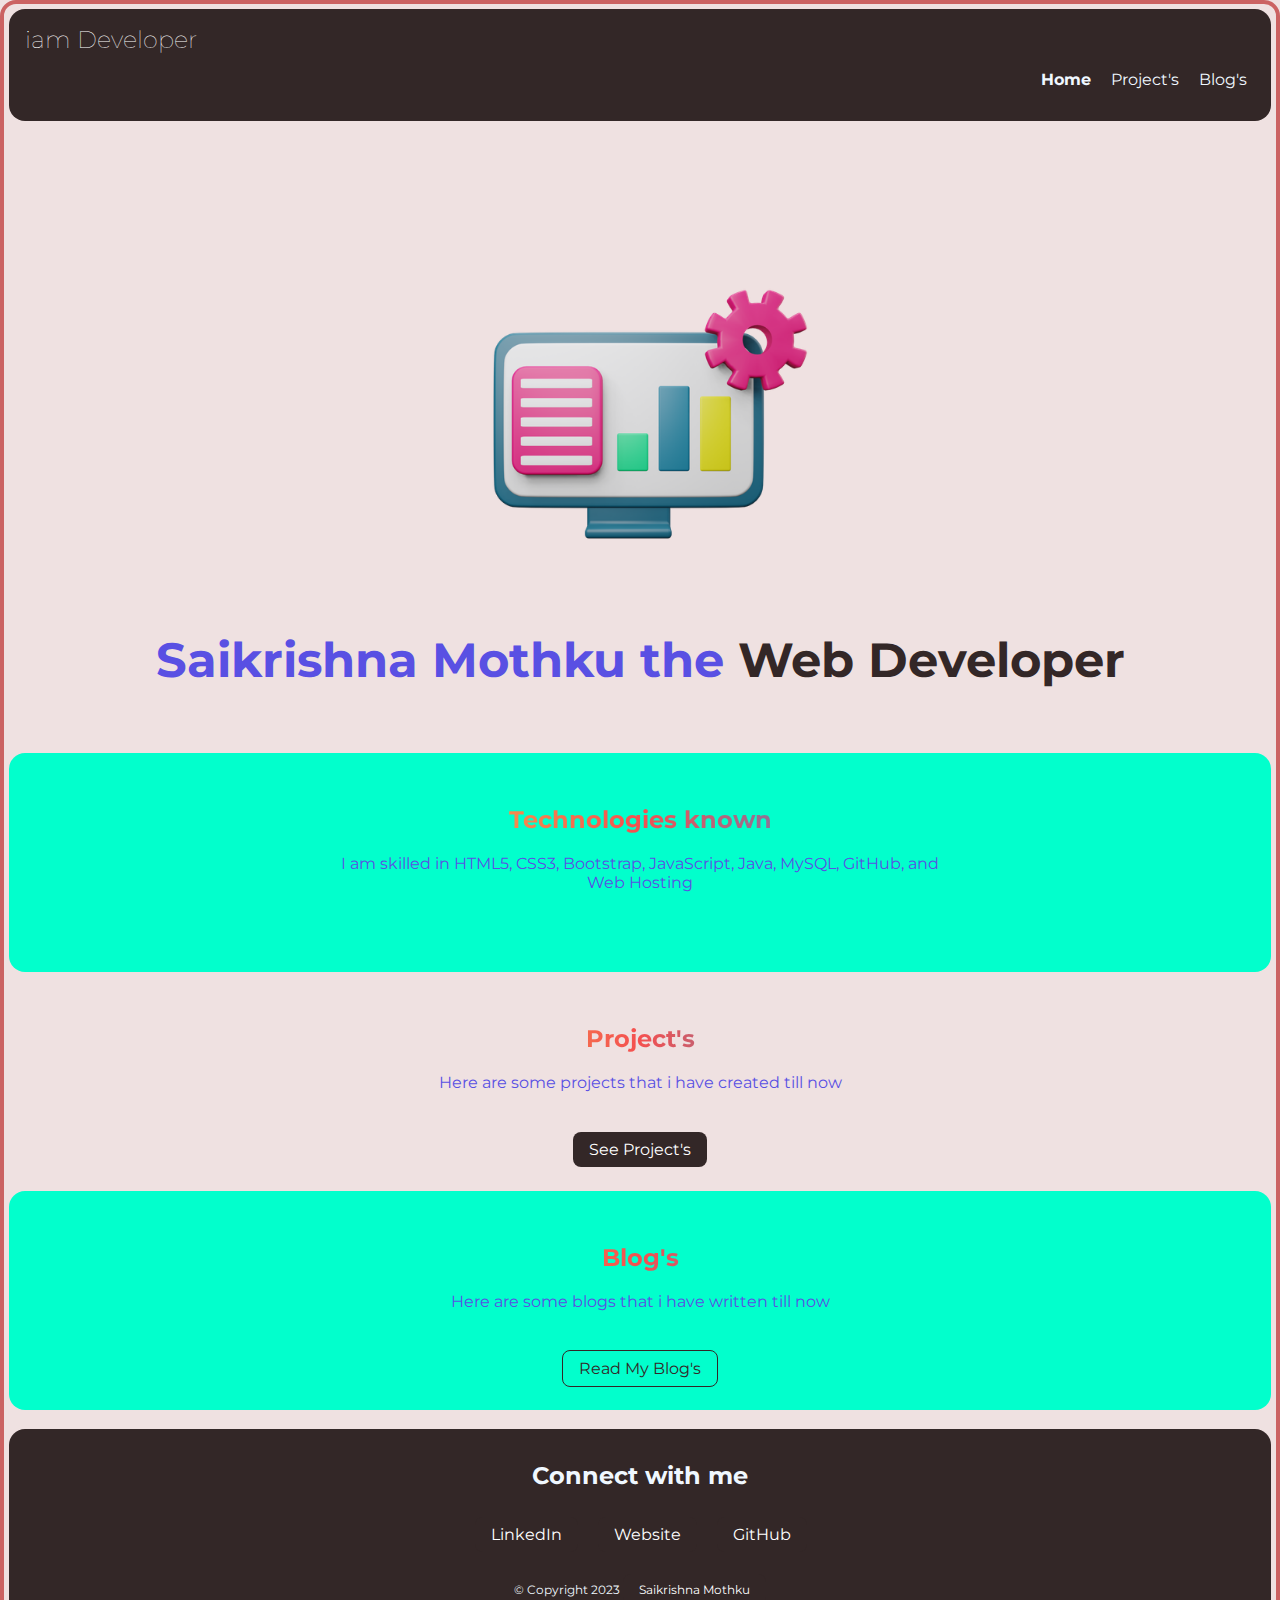
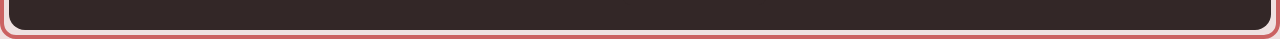
<file: index.html>
<!DOCTYPE html>
<html lang="en">


<meta http-equiv="content-type" content="text/html;charset=UTF-8" />


<head>
    <meta charset="UTF-8">
    <meta http-equiv="X-UA-Compatible" content="IE=edge">
    <meta name="viewport" content="width=device-width, initial-scale=1.0">
    <title>Home | Saikrishna Mothku</title>

    <meta property="og:title" content=Saikrishna Web Developer>
    <meta property="og:site_name" content=Saikrishna-Portfolio>
    <meta property="og:url" content=https://saikrishnamothku.netlify.app>
    <meta property="og:description" content="Highly creative and multitalented Web Developer with extensive experience in Front End Development, and Back End Development.">
    <meta property="og:type" content=profile>
    <meta property="og:image" content="">

    <link rel="stylesheet" href="styles.css">


    <link rel="icon" href="favicon.ico">
    <link rel="apple-touch-icon" sizes="180x180" href="apple-touch-icon.html">
    <link rel="icon" type="image/png" sizes="32x32" href="favicon-32x32.png">
    <link rel="icon" type="image/png" sizes="16x16" href="favicon-16x16.png">
    <link rel="manifest" href="site.webmanifest">
    <script src="https://apps.elfsight.com/p/platform.js" defer></script>
</head>

<body oncontextmenu="return false" onmousedown="return false" onselectstart="return false">

    <div class="bg-img">
        <div class="a">
            <nav class="fixed navigation container">
                <div class="iam">iam Developer</div>
                <ul class="list-no-bullet nav-pills">
                    <li class="list-no-bullet-inline">
                        <a class="link-nav" href="index.html"> <strong>Home</strong></a>
                    </li>

                    <li class="list-no-bullet-inline">
                        <a class="link-nav" href="project.html">Project's</a>
                    </li>

                    <li class="list-no-bullet-inline">
                        <a class="link-nav" href="blog.html">Blog's</a>
                    </li>
                </ul>
            </nav>

            <header class="hero">
                <img class="hero-img" src="images/web.webp" alt="">
                <h1 class="hero-heading">Saikrishna Mothku the
                    <span class="span">Web Developer</span> </h1>
            </header>
            
            <section class="section ow">
                <div class="container-centre">
                    <h2>Technologies known</h2>
                    <p>I am skilled in HTML5, CSS3, Bootstrap, JavaScript, Java, MySQL, GitHub, and Web Hosting</p>
                </div>
            </section>

            <section class="section white">
                <div class="container-centre">
                    <h2>Project's</h2>
                    <p>Here are some projects that i have created till now</p>
                </div>

                <div><a class="link link-primary" href="project.html">See Project's</a></div>
            </section>

            <section class="section ow">
                <div class="container-centre">
                    <h2>Blog's</h2>
                    <p>Here are some blogs that i have written till now </p>
                </div>

                <div><a class="link link-secondary" href="blog.html">Read My Blog's</a></div>
            </section>
            <br>

            <footer class="footer">
                <div class="footer-heading">
                    Connect with me
                </div>
                <br>
                <ul class="list-no-bullet">
                    <li class="list-no-bullet-inline">
                        <a target="_blank" class="link link-primary" href="https://www.linkedin.com/in/saikrishnamothku">LinkedIn</a>
                    </li>
                    <li class="list-no-bullet-inline">
                        <a target="_blank" class="link link-primary" href="https://saikrishnamothku.netlify.app">Website</a>
                    </li>
                    <li class="list-no-bullet-inline">
                        <a target="_blank" class="link link-primary" href="https://github.com/Mothku">GitHub</a>
                    </li>
                </ul>
                <br>
                <small class="copyright">© Copyright 2023 <a class="link link-primary" href="https://zaap.bio/saikrishna" target="_blank">Saikrishna Mothku</a></small>
                <div class="elfsight-app-05ca8f0e-2bce-414b-9f17-8114203f6bdf"></div>
            </footer>
        </div>
    </div>
</body>

</html>
</file>
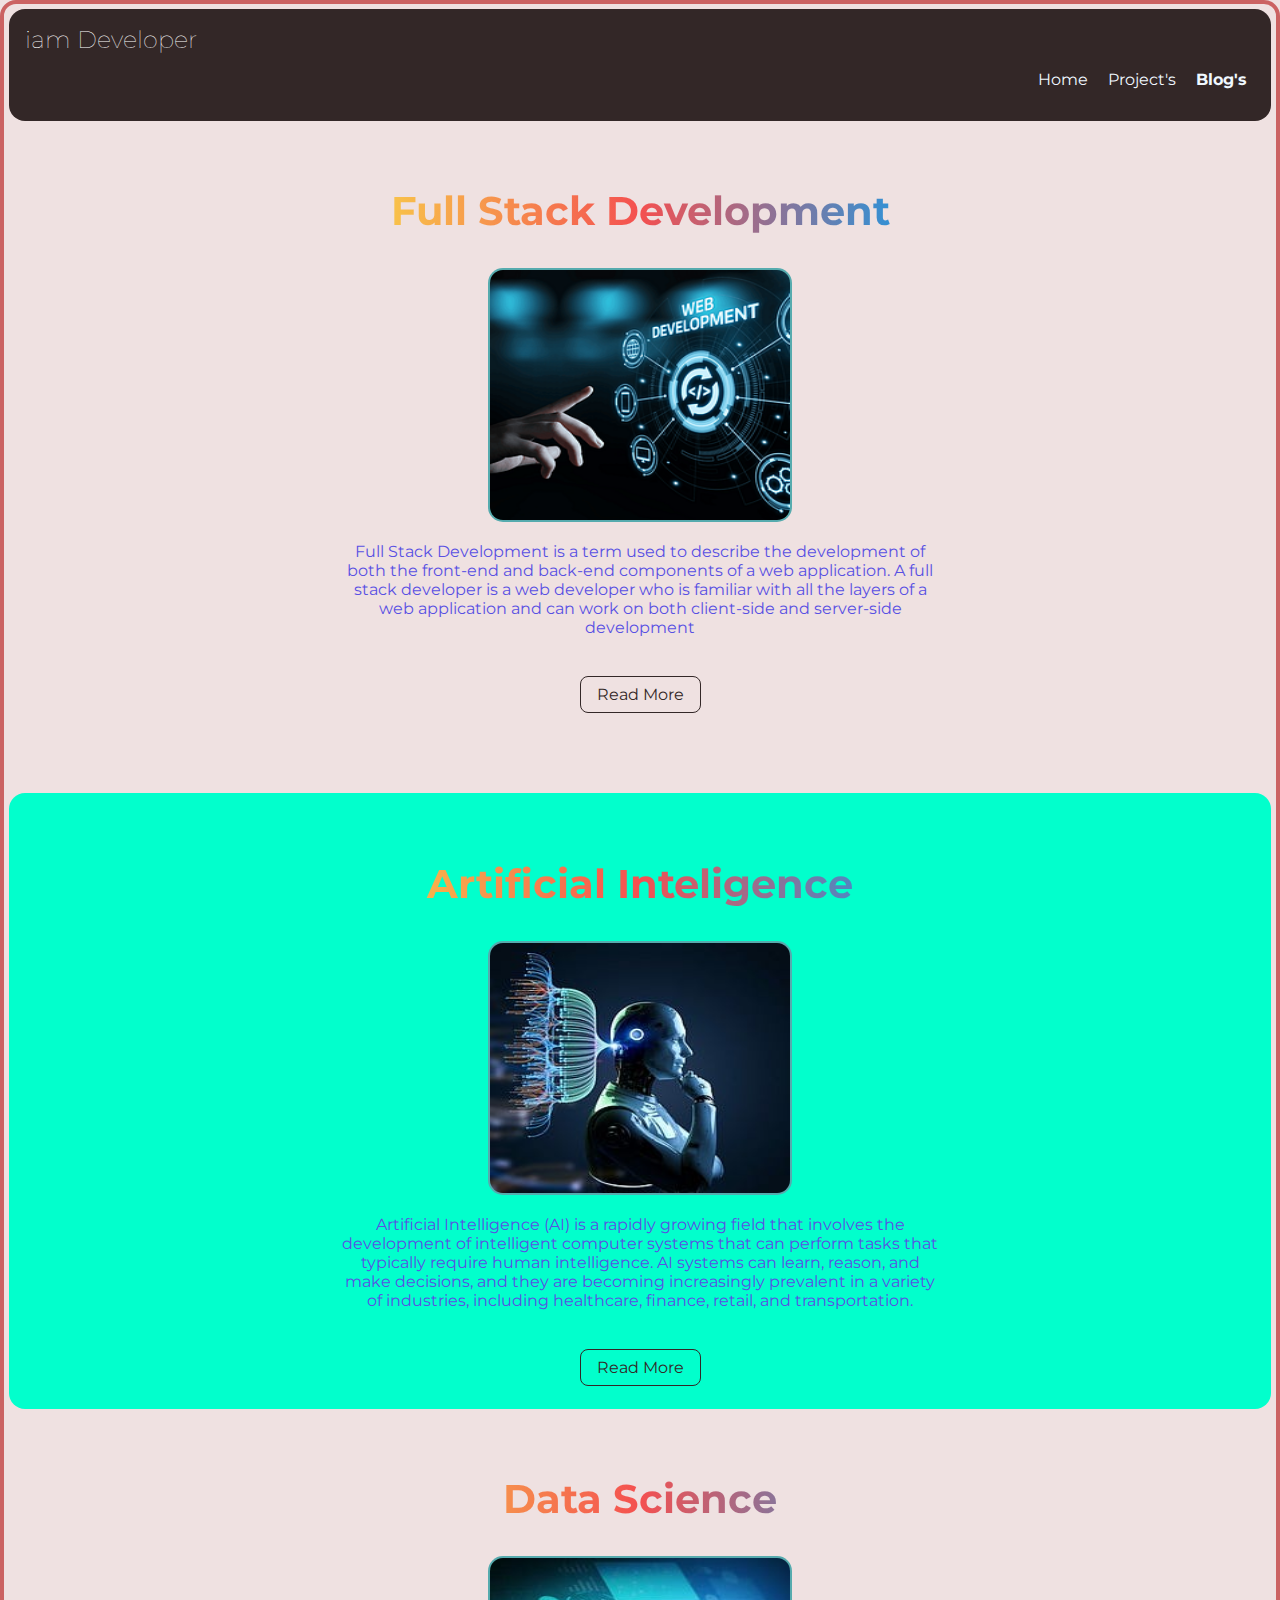
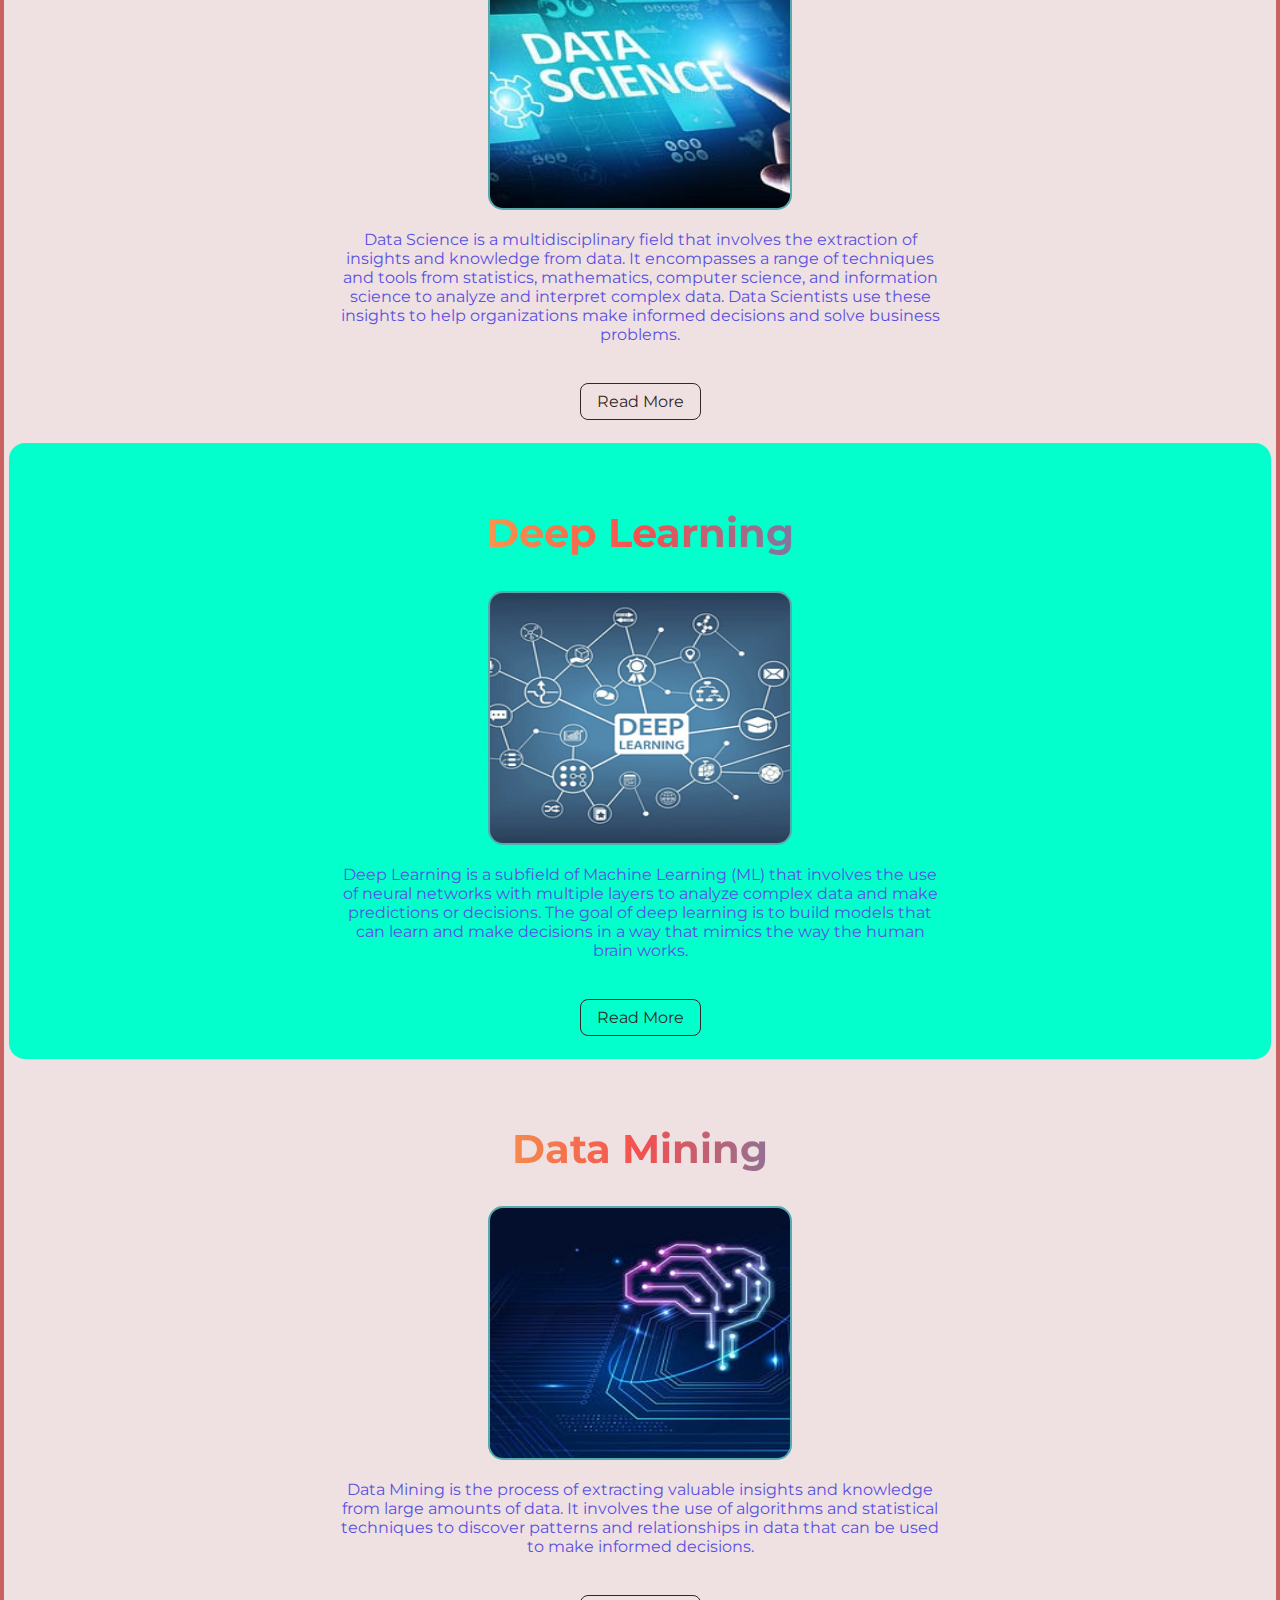
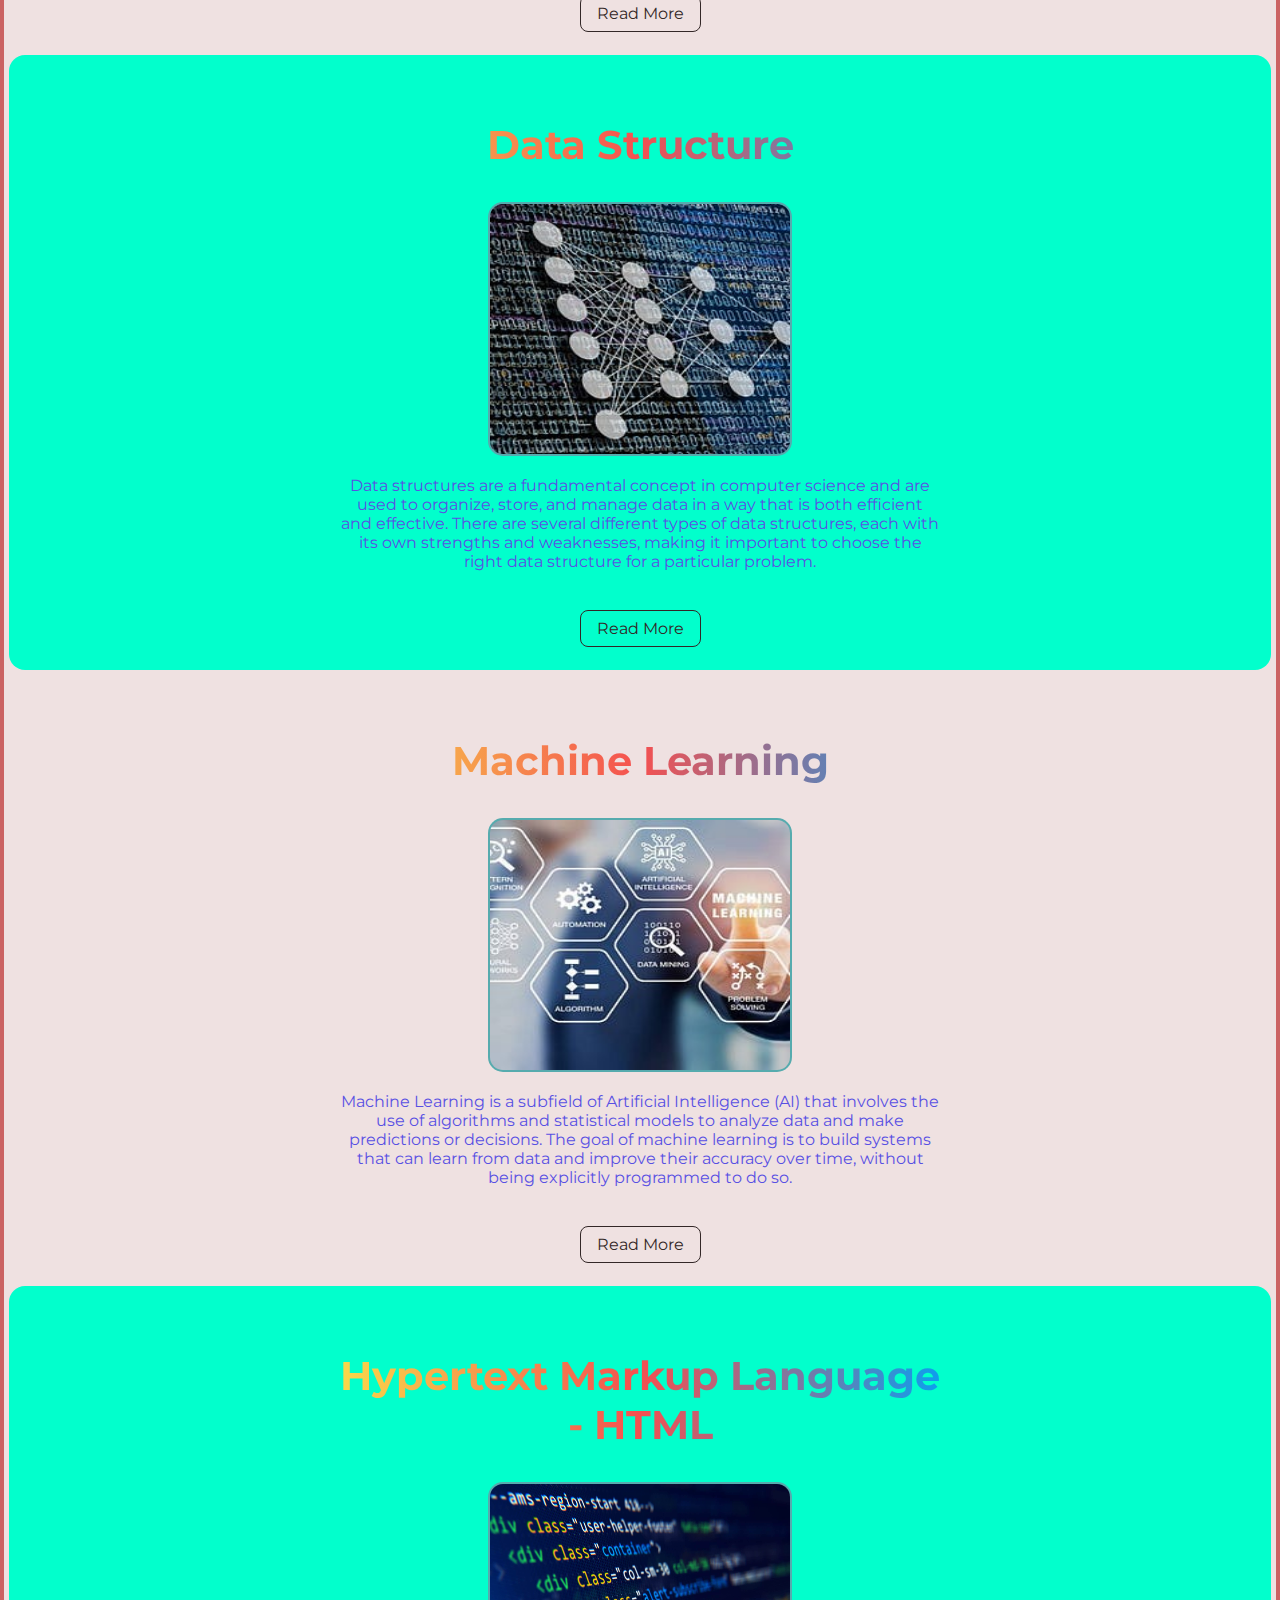
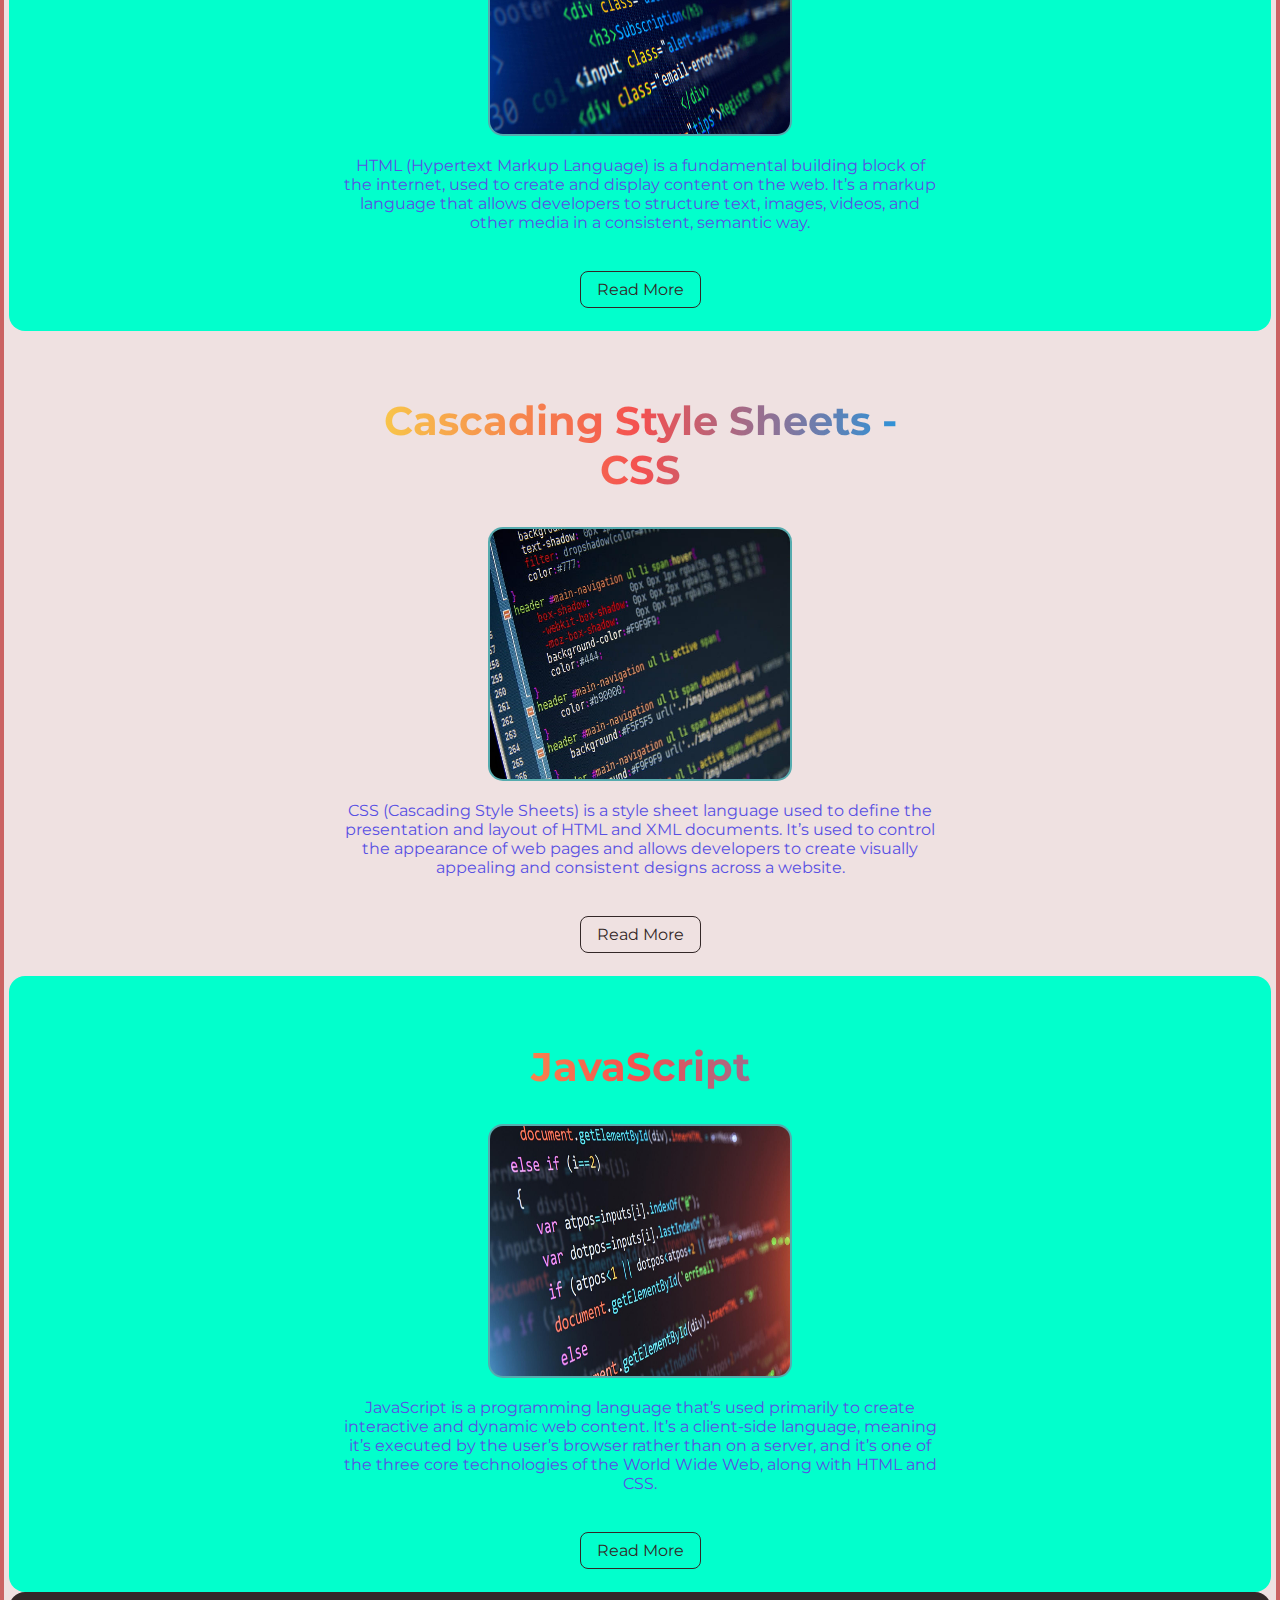
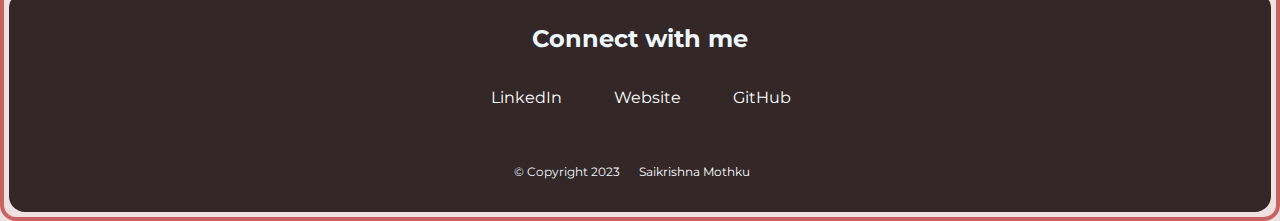
<file: blog.html>
<!DOCTYPE html>
<html lang="en">
<meta http-equiv="content-type" content="text/html;charset=UTF-8" />

<head>
    <meta charset="UTF-8">
    <meta http-equiv="X-UA-Compatible" content="IE=edge">
    <meta name="viewport" content="width=device-width, initial-scale=1.0">
    <title>Blog's | Saikrishna Mothku
    </title>

    <link rel="stylesheet" href="styles.css">

    <link rel="icon" href="favicon.ico">
    <link rel="apple-touch-icon" sizes="180x180" href="apple-touch-icon.html">
    <link rel="icon" type="image/png" sizes="32x32" href="favicon-32x32.png">
    <link rel="icon" type="image/png" sizes="16x16" href="favicon-16x16.png">
    <link rel="manifest" href="site.webmanifest">
    <script src="https://apps.elfsight.com/p/platform.js" defer></script>
</head>

<body oncontextmenu="return false" onmousedown="return false" onselectstart="return false">
    <div class="bg-img">
        <div class="a">
            <nav class="navigation container">
                <div class="iam">iam Developer</div>
                <ul class="list-no-bullet nav-pills">
                    <li class="list-no-bullet-inline">
                        <a class="link-nav" href="index.html">Home</a>
                    </li>

                    <li class="list-no-bullet-inline">
                        <a class="link-nav" href="project.html">Project's</a>
                    </li>

                    <li class="list-no-bullet-inline">
                        <a class="link-nav" href="blog.html"> <strong>Blog's</strong></a>
                    </li>
                </ul>
            </nav>

            <!--  blog 1 -->
            <section class="section white">
                <div class="container-centre">
                    <h2 style="text-decoration: underline; font-size: 2.5rem;">Full Stack Development</h2>
                    <img id="a" src="images/full stack.png" alt="" height="300px">
                    <p>Full Stack Development is a term used to describe the development of both the front-end and back-end components of a web application. A full stack developer is a web developer who is familiar with all the layers of a web application
                        and can work on both client-side and server-side development</p>
                </div>
                <div><a class="link link-secondary" href="https://mothku.medium.com/full-stack-development-an-overview-1de230bb2ab2" target="_blank">Read More</a></div>
            </section>
            <br><br><br>

            <!-- blog 2 -->
            <section class="section ow">
                <div class="container-centre">
                    <h2 style="text-decoration: underline; font-size: 2.5rem;">Artificial Inteligence</h2>
                    <img id="a" src="images/ai.jpg" alt="" height="300px">
                    <p>Artificial Intelligence (AI) is a rapidly growing field that involves the development of intelligent computer systems that can perform tasks that typically require human intelligence. AI systems can learn, reason, and make decisions,
                        and they are becoming increasingly prevalent in a variety of industries, including healthcare, finance, retail, and transportation.</p>
                </div>
                <div><a class="link link-secondary" href="https://mothku.medium.com/artificial-intelligence-an-overview-df28436bbedf" target="_blank">Read More</a></div>
            </section>

            <!-- blog 3 -->
            <section class="section white">
                <div class="container-centre">
                    <h2 style="text-decoration: underline; font-size: 2.5rem;">Data Science</h2>
                    <img id="a" src="images/data science.jpg" alt="" height="300px">
                    <p>Data Science is a multidisciplinary field that involves the extraction of insights and knowledge from data. It encompasses a range of techniques and tools from statistics, mathematics, computer science, and information science to analyze
                        and interpret complex data. Data Scientists use these insights to help organizations make informed decisions and solve business problems.</p>
                </div>
                <div><a class="link link-secondary" href="https://mothku.medium.com/data-science-an-overview-1d078dfe8e8a" target="_blank">Read More</a></div>
            </section>

            <!-- blog 4 -->
            <section class="section ow">
                <div class="container-centre">
                    <h2 style="text-decoration: underline; font-size: 2.5rem;">Deep Learning</h2>
                    <img id="a" src="images/dl.png" alt="" height="300px">
                    <p>Deep Learning is a subfield of Machine Learning (ML) that involves the use of neural networks with multiple layers to analyze complex data and make predictions or decisions. The goal of deep learning is to build models that can learn
                        and make decisions in a way that mimics the way the human brain works.</p>
                </div>
                <div><a class="link link-secondary" href="https://mothku.medium.com/deep-learning-an-overview-a7302dc26c4b" target="_blank">Read More</a></div>
            </section>

            <!-- blog 5 -->
            <section class="section white">
                <div class="container-centre">
                    <h2 style="text-decoration: underline; font-size: 2.5rem;">Data Mining</h2>
                    <img id="a" src="images/dm.jpg" alt="" height="300px">
                    <p>Data Mining is the process of extracting valuable insights and knowledge from large amounts of data. It involves the use of algorithms and statistical techniques to discover patterns and relationships in data that can be used to make
                        informed decisions.
                    </p>
                </div>
                <div><a class="link link-secondary" href="https://mothku.medium.com/data-mining-an-overview-f122fb1e58c8" target="_blank">Read More</a></div>
            </section>

            <!-- blog 6 -->
            <section class="section ow">
                <div class="container-centre">
                    <h2 style="text-decoration: underline; font-size: 2.5rem;">Data Structure</h2>
                    <img id="a" src="images/ds.jpg" alt="" height="300px">
                    <p>Data structures are a fundamental concept in computer science and are used to organize, store, and manage data in a way that is both efficient and effective. There are several different types of data structures, each with its own strengths
                        and weaknesses, making it important to choose the right data structure for a particular problem.</p>
                </div>
                <div><a class="link link-secondary" href="https://mothku.medium.com/data-structures-an-overview-4e36303223d2" target="_blank">Read More</a></div>
            </section>

            <!-- blog 7 -->
            <section class="section white">
                <div class="container-centre">
                    <h2 style="text-decoration: underline; font-size: 2.5rem;">Machine Learning</h2>
                    <img id="a" src="images/ml.jpg" alt="" height="300px">
                    <p>Machine Learning is a subfield of Artificial Intelligence (AI) that involves the use of algorithms and statistical models to analyze data and make predictions or decisions. The goal of machine learning is to build systems that can
                        learn from data and improve their accuracy over time, without being explicitly programmed to do so.</p>
                </div>
                <div><a class="link link-secondary" href="https://mothku.medium.com/machine-learning-an-overview-247cc5abd52f" target="_blank">Read More</a></div>
            </section>

            <!-- blog 8 -->
            <section class="section ow">
                <div class="container-centre">
                    <h2 style="text-decoration: underline; font-size: 2.5rem;">Hypertext Markup Language - HTML</h2>
                    <img id="a" src="images/html.jpeg" alt="" height="300px">
                    <p>HTML (Hypertext Markup Language) is a fundamental building block of the internet, used to create and display content on the web. It’s a markup language that allows developers to structure text, images, videos, and other media in a
                        consistent, semantic way.</p>
                </div>
                <div><a class="link link-secondary" href="https://mothku.medium.com/html-2963f8c693f9" target="_blank">Read More</a></div>
            </section>

            <!-- blog 9 -->
            <section class="section white">
                <div class="container-centre">
                    <h2 style="text-decoration: underline; font-size: 2.5rem;">Cascading Style Sheets - CSS</h2>
                    <img id="a" src="images/css.jpg" alt="" height="300px">
                    <p>CSS (Cascading Style Sheets) is a style sheet language used to define the presentation and layout of HTML and XML documents. It’s used to control the appearance of web pages and allows developers to create visually appealing and consistent
                        designs across a website.</p>
                </div>
                <div><a class="link link-secondary" href="https://mothku.medium.com/css-8497e8391d8a" target="_blank">Read More</a></div>
            </section>

            <!-- blog 10 -->
            <section class="section ow">
                <div class="container-centre">
                    <h2 style="text-decoration: underline; font-size: 2.5rem;">JavaScript</h2>
                    <img id="a" src="images/JavaScript-code.jpg" alt="" height="300px">
                    <p>JavaScript is a programming language that’s used primarily to create interactive and dynamic web content. It’s a client-side language, meaning it’s executed by the user’s browser rather than on a server, and it’s one of the three core
                        technologies of the World Wide Web, along with HTML and CSS.</p>
                </div>
                <div><a class="link link-secondary" href="https://mothku.medium.com/javascript-50c30d6a1998" target="_blank">Read More</a></div>
            </section>

            <footer class="footer">
                <div class="footer-heading">
                    Connect with me
                </div>
                <br>
                <ul class="list-no-bullet">
                    <li class="list-no-bullet-inline">
                        <a target="_blank" class="link link-primary" href="https://www.linkedin.com/in/saikrishnamothku">LinkedIn</a>
                    </li>
                    <li class="list-no-bullet-inline">
                        <a target="_blank" class="link link-primary" href="https://saikrishnamothku.netlify.app">Website</a>
                    </li>
                    <li class="list-no-bullet-inline">
                        <a target="_blank" class="link link-primary" href="https://github.com/Mothku">GitHub</a>
                    </li>
                </ul>
                <br>
                <br>
                <small class="copyright">© Copyright 2023 <a class="link link-primary" href="https://zaap.bio/saikrishna" target="_blank">Saikrishna Mothku</a></small>
                <div class="elfsight-app-05ca8f0e-2bce-414b-9f17-8114203f6bdf"></div>
            </footer>
        </div>
    </div>
</body>

</html>
</file>
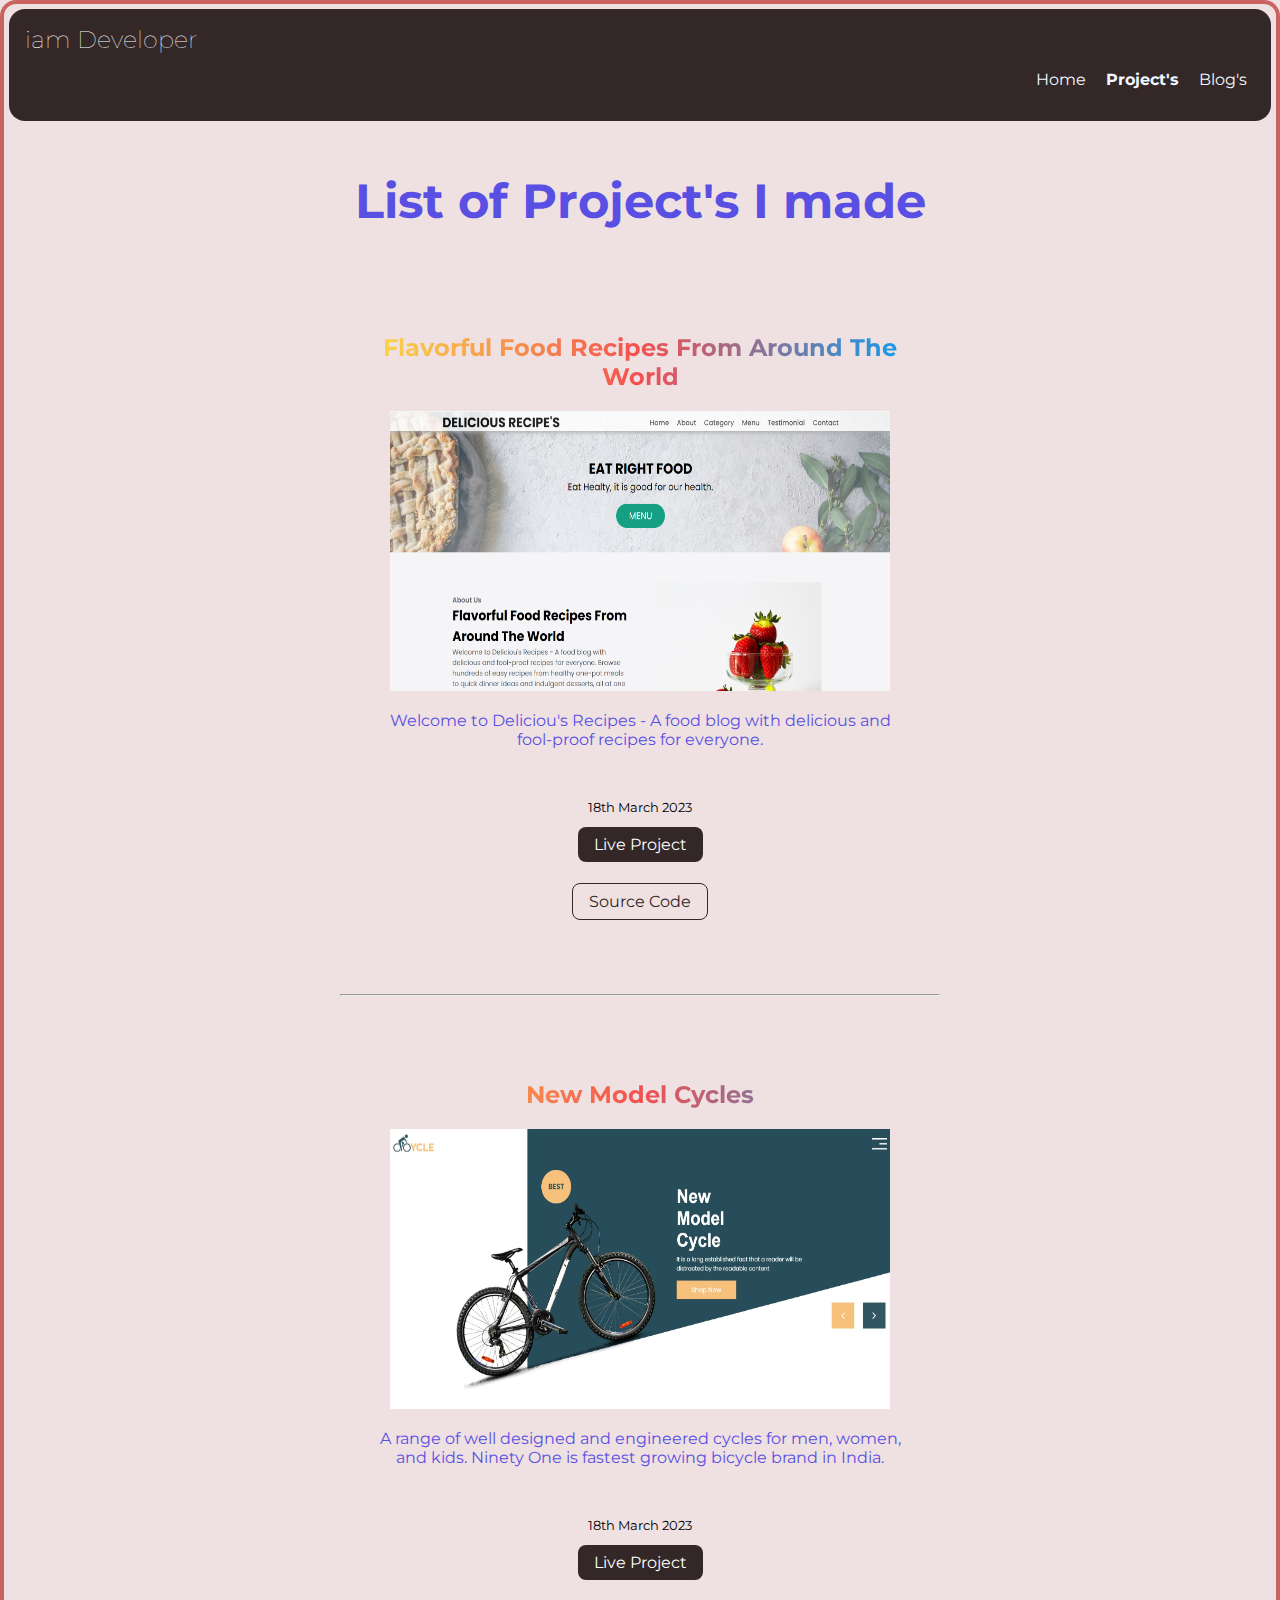
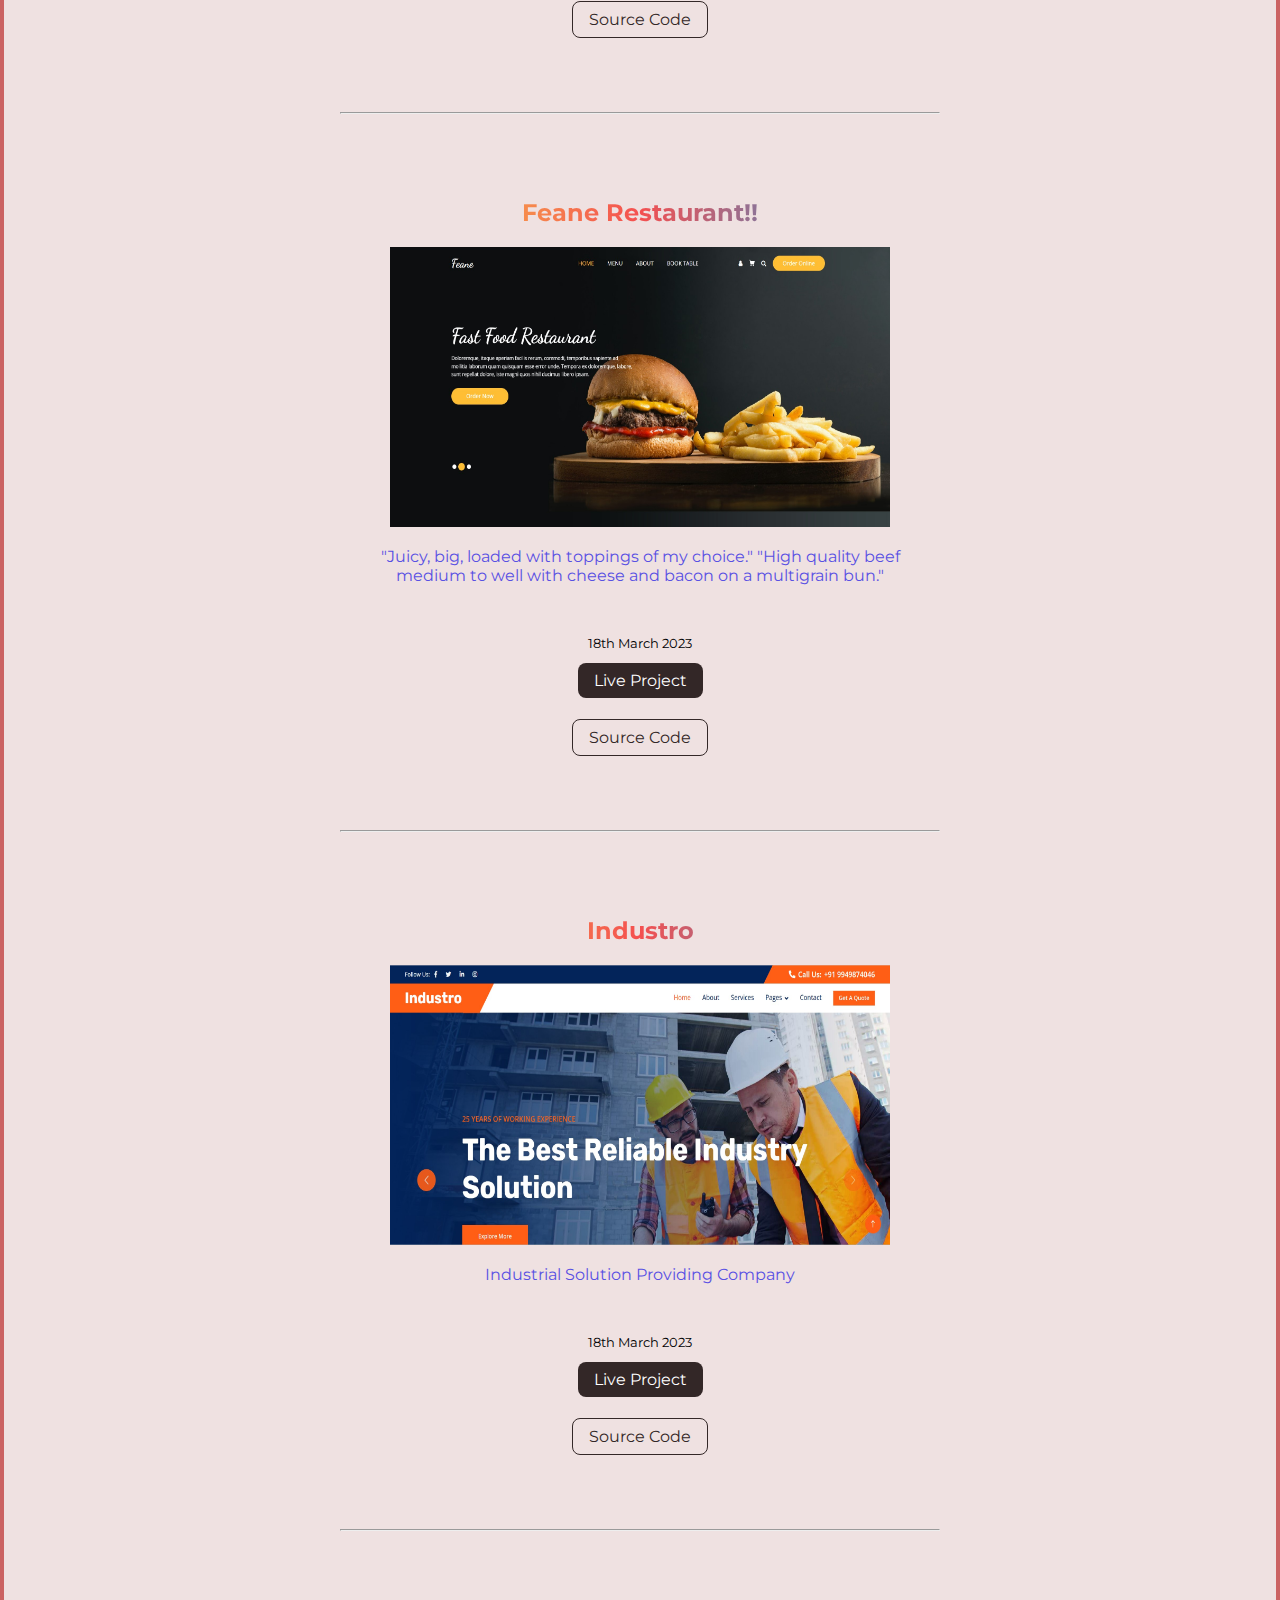
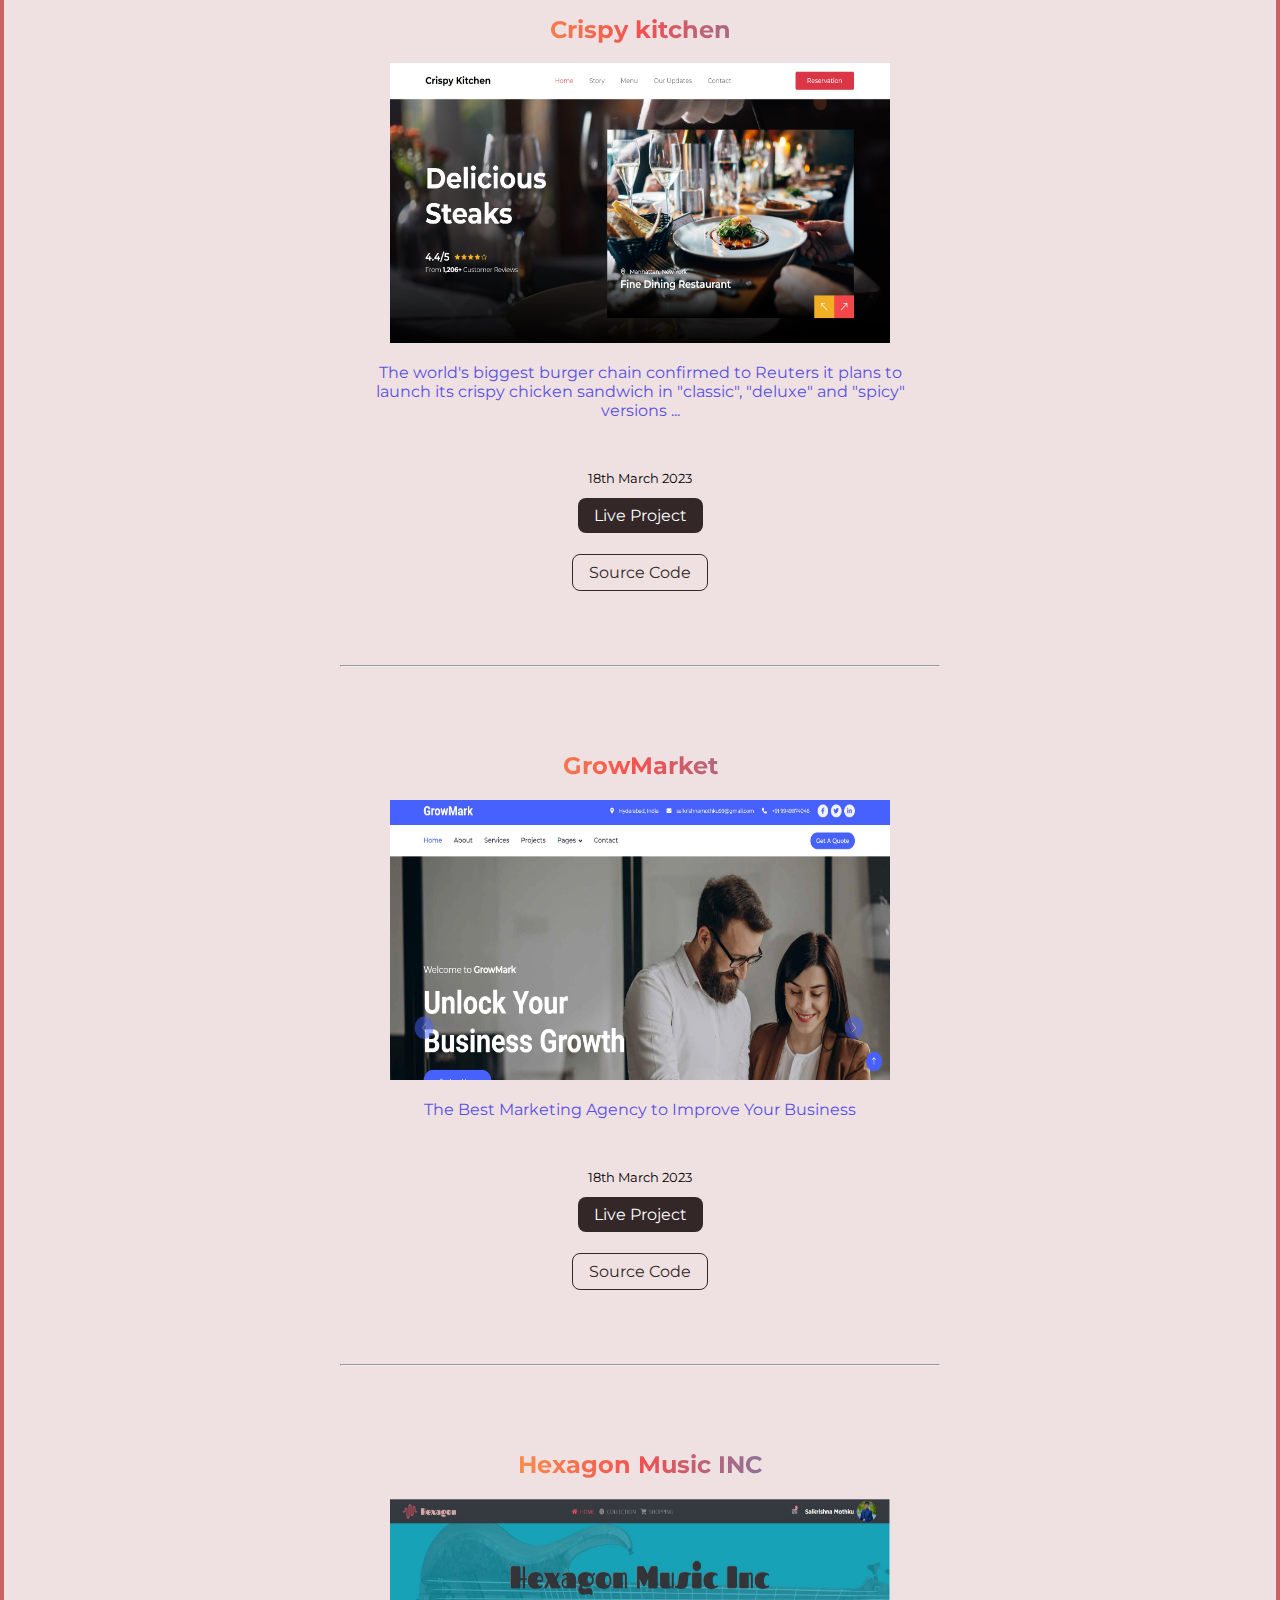
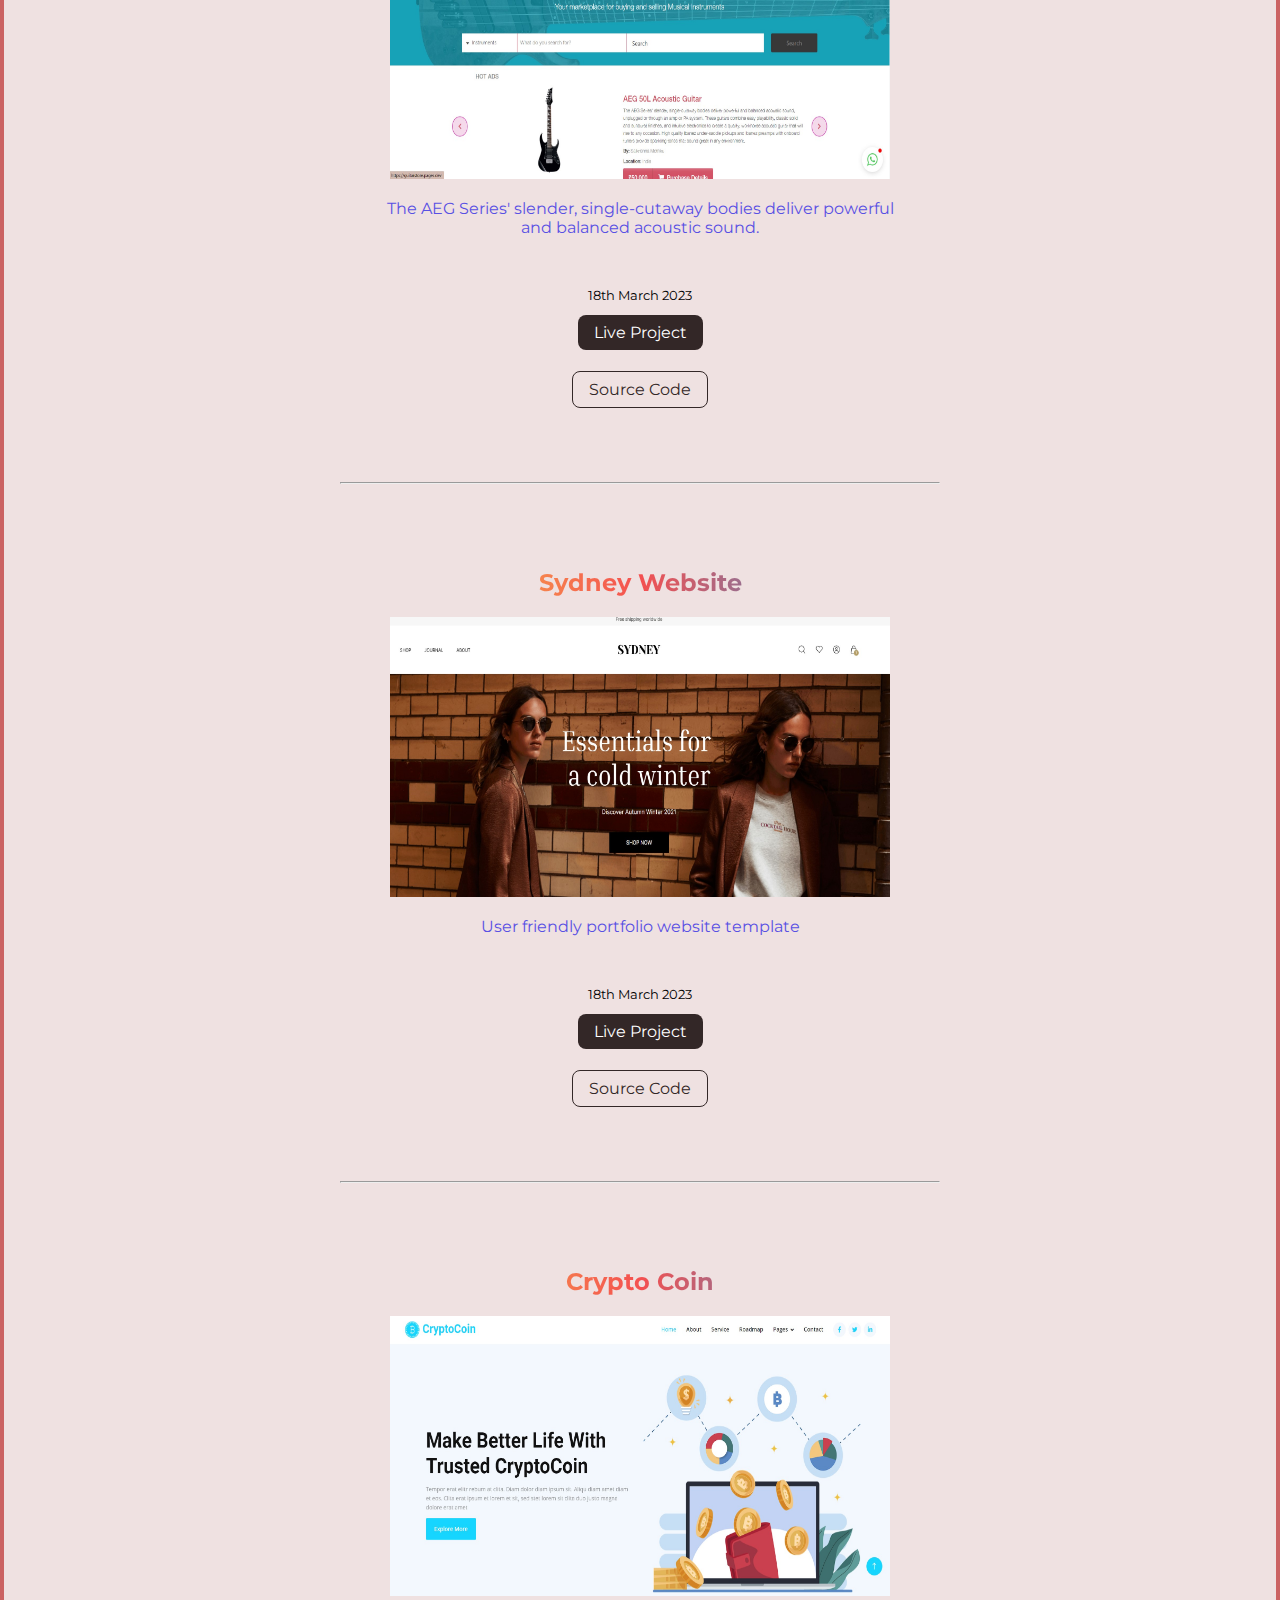
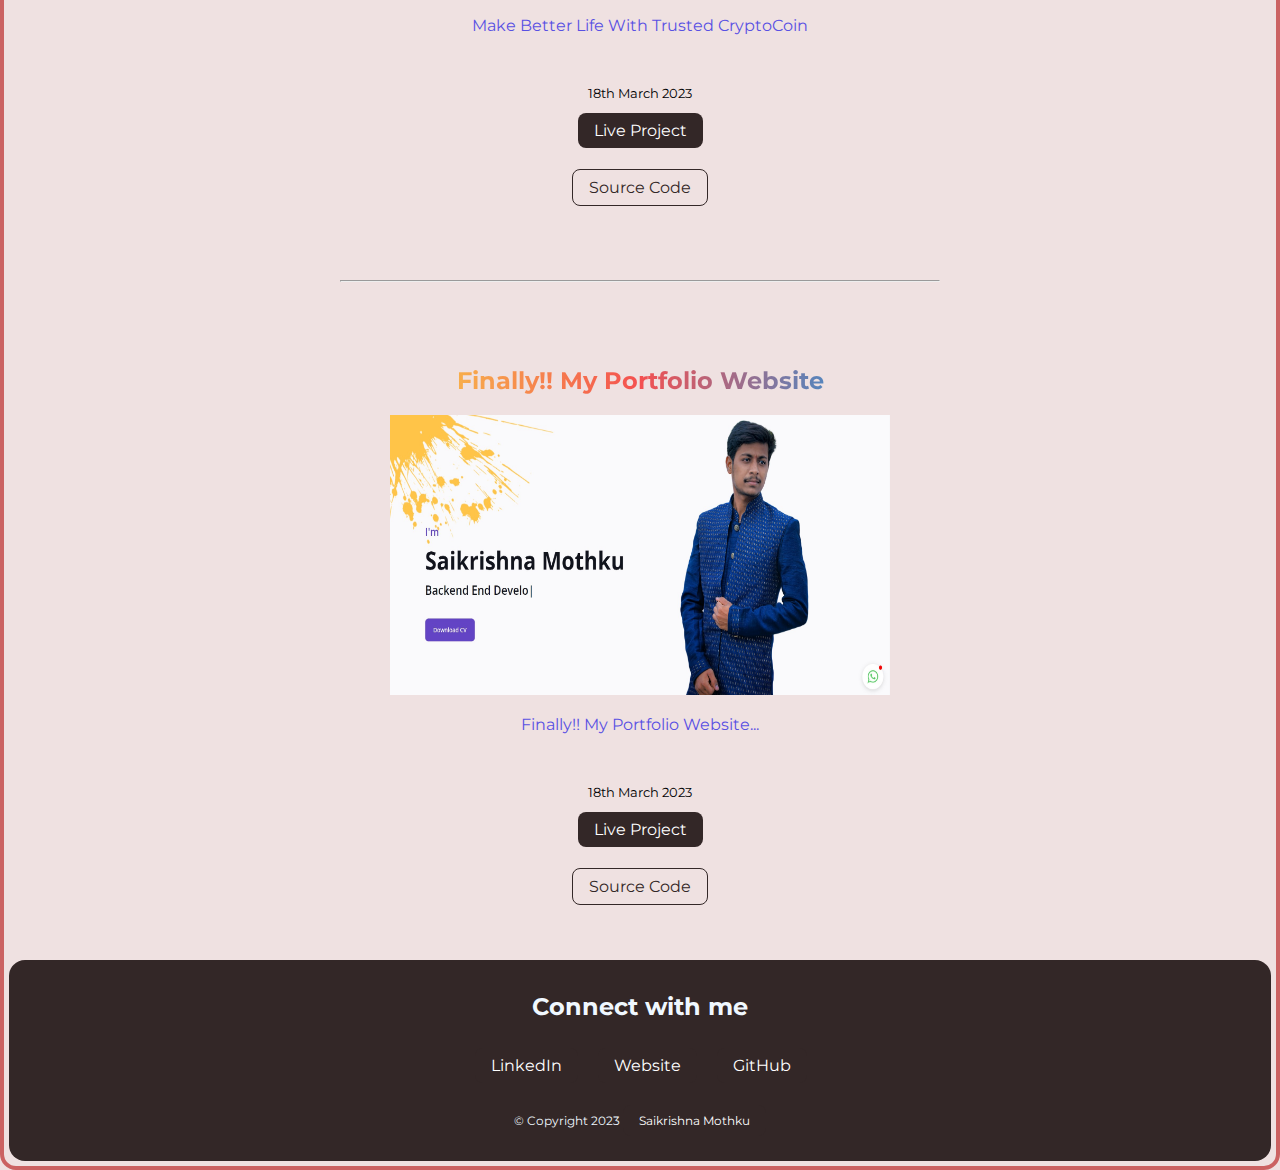
<file: project.html>
<!DOCTYPE html>
<html lang="en">

<meta http-equiv="content-type" content="text/html;charset=UTF-8" />

<head>
    <meta charset="UTF-8">
    <meta http-equiv="X-UA-Compatible" content="IE=edge">
    <meta name="viewport" content="width=device-width, initial-scale=1.0">
    <title>Project's | Saikrishna Mothku </title>


    <link rel="stylesheet" href="styles.css">


    <link rel="icon" href="favicon.ico">
    <link rel="apple-touch-icon" sizes="180x180" href="apple-touch-icon.html">
    <link rel="icon" type="image/png" sizes="32x32" href="favicon-32x32.png">
    <link rel="icon" type="image/png" sizes="16x16" href="favicon-16x16.png">
    <link rel="manifest" href="site.webmanifest">
    <script src="https://apps.elfsight.com/p/platform.js" defer></script>
</head>

<body oncontextmenu="return false" onmousedown="return false" onselectstart="return false">
    <div class="bg-img">
        <div class="a">

            <nav class="navigation container">
                <div class="iam">iam Developer</div>
                <ul class="list-no-bullet nav-pills">
                    <li class="list-no-bullet-inline">
                        <a class="link-nav" href="index.html">Home</a>
                    </li>

                    <li class="list-no-bullet-inline">
                        <a class="link-nav" href="project.html"> <strong>Project's</strong> </a>
                    </li>

                    <li class="list-no-bullet-inline">
                        <a class="link-nav" href="blog.html">Blog's</a>
                    </li>
                </ul>
            </nav>
            <br>

            <div class="container container-centre">
                <center>
                    <h1 class="project-heading">List of Project's I made</h1>
                </center>
                <br>
                <!--1-->
                <div>
                    <section class="section white">
                        <div class="container-centre">
                            <h2>Flavorful Food Recipes From Around The World</h2>
                            <img id="b" src="images/delicious recipes.png" alt="" height="250px" width="500px">
                            <p>Welcome to Deliciou's Recipes - A food blog with delicious and fool-proof recipes for everyone.</p>
                        </div>
                        <small>18th March 2023</small>
                        <br>
                        <br>
                        <a class="link link-primary" href="https://deliciouscart.netlify.app" target="_blank">Live Project</a><br><br><br>
                        <a class="link link-secondary" href="requestform.html" target="_blank">Source Code</a>
                        <br>
                    </section>
                </div>
                <br>
                <hr>
                <!--2-->
                <div>
                    <section class="section white">
                        <div class="container-centre">
                            <h2>New Model Cycles</h2>
                            <img id="b" src="images/cycle.jpg" alt="" height="250px" width="500px">
                            <p>A range of well designed and engineered cycles for men, women, and kids. Ninety One is fastest growing bicycle brand in India.
                            </p>
                        </div>
                        <small>18th March 2023 </small>
                        <br>
                        <br>
                        <a class="link link-primary" href="https://crazycycles.netlify.app/" target="_blank">Live Project</a><br><br><br>
                        <a class="link link-secondary" href="requestform.html" target="_blank">Source Code</a>
                        <br>
                    </section>
                </div>
                <br>
                <hr>
                <!--3-->
                <div>
                    <section class="section white">
                        <div class="container-centre">
                            <h2>Feane Restaurant!!</h2>
                            <img id="b" src="images/burger.jpg" alt="" height="250px" width="500px">
                            <p>"Juicy, big, loaded with toppings of my choice." "High quality beef medium to well with cheese and bacon on a multigrain bun." </p>
                        </div>
                        <small>18th March 2023</small>
                        <br>
                        <br>
                        <a class="link link-primary" href="https://funkybucket.netlify.app/" target="_blank">Live Project</a><br><br><br>
                        <a class="link link-secondary" href="requestform.html" target="_blank">Source Code</a>
                        <br>
                    </section>
                </div>
                <br>
                <hr>
                <!--4-->
                <div>
                    <section class="section white">
                        <div class="container-centre">
                            <h2>Industro</h2>
                            <img id="b" src="images/industry.jpg" alt="" height="250px" width="500px">
                            <p>Industrial Solution Providing Company</p>
                        </div>
                        <small>18th March 2023</small>
                        <br>
                        <br>
                        <a class="link link-primary" href="https://industrys.netlify.app/" target="_blank">Live Project</a><br><br><br>
                        <a class="link link-secondary" href="requestform.html" target="_blank">Source Code</a>
                        <br>
                    </section>
                </div>
                <br>
                <hr>
                <!--5-->
                <div>
                    <section class="section white">
                        <div class="container-centre">
                            <h2>Crispy kitchen</h2>
                            <img id="b" src="images/cryspy kitchen.jpg" alt="" height="250px" width="500px">
                            <p>The world's biggest burger chain confirmed to Reuters it plans to launch its crispy chicken sandwich in "classic", "deluxe" and "spicy" versions ...</p>
                        </div>
                        <small>18th March 2023</small>
                        <br>
                        <br>
                        <a class="link link-primary" href="https://cryspykitchen.netlify.app/" target="_blank">Live Project</a><br><br><br>
                        <a class="link link-secondary" href="requestform.html" target="_blank">Source Code</a>
                        <br>
                    </section>
                </div>
                <br>
                <hr>
                <!--6-->
                <div>
                    <section class="section white">
                        <div class="container-centre">
                            <h2>GrowMarket</h2>
                            <img id="b" src="images/digital growth.jpg" alt="" height="250px" width="500px">
                            <p>The Best Marketing Agency to Improve Your Business</p>
                        </div>
                        <small>18th March 2023</small>
                        <br>
                        <br>
                        <a class="link link-primary" href="https://growmarket.netlify.app/" target="_blank">Live Project</a><br><br><br>
                        <a class="link link-secondary" href="requestform.html" target="_blank">Source Code</a>
                        <br>
                    </section>
                </div>
                <br>
                <hr>
                <!--7-->
                <div>
                    <section class="section white">
                        <div class="container-centre">
                            <h2>Hexagon Music INC</h2>
                            <img id="b" src="images/hexagon.jpg" alt="" height="250px" width="500px">
                            <p>The AEG Series' slender, single-cutaway bodies deliver powerful and balanced acoustic sound.
                            </p>
                        </div>
                        <small>18th March 2023</small>
                        <br>
                        <br>
                        <a class="link link-primary" href="https://hexagonmusic.netlify.app/" target="_blank">Live Project</a><br><br><br>
                        <a class="link link-secondary" href="requestform.html" target="_blank">Source Code</a>
                        <br>
                    </section>
                </div>
                <br>
                <hr>
                <!--8-->
                <div>
                    <section class="section white">
                        <div class="container-centre">
                            <h2>Sydney Website</h2>
                            <img id="b" src="images/sydney.jpg" alt="" height="250px" width="500px">
                            <p>User friendly portfolio website template</p>
                        </div>
                        <small>18th March 2023</small>
                        <br>
                        <br>
                        <a class="link link-primary" href="https://bebro.netlify.app/" target="_blank">Live Project</a><br><br><br>
                        <a class="link link-secondary" href="requestform.html" target="_blank">Source Code</a>
                        <br>
                    </section>
                </div>
                <br>
                <hr>
                <!--9-->
                <div>
                    <section class="section white">
                        <div class="container-centre">
                            <h2>Crypto Coin</h2>
                            <img id="b" src="images/crypto.jpg" alt="" height="250px" width="500px">
                            <p>Make Better Life With Trusted CryptoCoin</p>
                        </div>
                        <small>18th March 2023</small>
                        <br>
                        <br>
                        <a class="link link-primary" href="https://cryptocoinbase.netlify.app/" target="_blank">Live Project</a><br><br><br>
                        <a class="link link-secondary" href="requestform.html" target="_blank">Source Code</a>
                        <br>
                    </section>
                </div>
                <br>
                <hr>
                <!--10-->
                <div>
                    <section class="section white">
                        <div class="container-centre">
                            <h2>Finally!! My Portfolio Website</h2>
                            <img id="b" src="images/portfolio.jpg" alt="" height="250px" width="500px">
                            <p>Finally!! My Portfolio Website...</p>
                        </div>
                        <small>18th March 2023</small>
                        <br>
                        <br>
                        <a class="link link-primary" href="https://saikrishnamothku.netlify.app/" target="_blank">Live Project</a><br><br><br>
                        <a class="link link-secondary" href="requestform.html" target="_blank">Source Code</a>
                        <br>
                    </section>
                </div>

            </div>
            <footer class="footer">
                <div class="footer-heading">
                    Connect with me
                </div>
                <br>
                <ul class="list-no-bullet">
                    <li class="list-no-bullet-inline">
                        <a target="_blank" class="link link-primary" href="https://www.linkedin.com/in/saikrishnamothku">LinkedIn</a>
                    </li>
                    <li class="list-no-bullet-inline">
                        <a target="_blank" class="link link-primary" href="https://saikrishnamothku.netlify.app">Website</a>
                    </li>
                    <li class="list-no-bullet-inline">
                        <a target="_blank" class="link link-primary" href="https://github.com/Mothku">GitHub</a>
                    </li>
                </ul>
                <br>
                <small class="copyright">© Copyright 2023 <a class="link link-primary" href="https://zaap.bio/saikrishna" target="_blank">Saikrishna Mothku</a></small>
                <div class="elfsight-app-05ca8f0e-2bce-414b-9f17-8114203f6bdf"></div>
            </footer>
        </div>
    </div>
</body>

</html>
</file>
<file: styles.css>
@import url('https://fonts.googleapis.com/css2?family=Montserrat:wght@400;700&amp;display=swap');
     :root {
        --primary-color: #332727;
        --light-green: #020302;
        --grey-color: #5950e3;
        --off-white: #02ffcc;
    }
    
    html {
        scroll-behavior: smooth;
    }
    
    body {
        font-family: 'Montserrat', sans-serif;
        margin: 0px;
    }
    
    .bg-img {
        background-color: #efe1e1;
    }
    
    .a {
        width: auto;
        height: auto;
        border: 4px solid rgba(189, 50, 50, 0.726);
        margin: auto;
        padding: 0.4%;
        border-radius: 1rem;
    }
    
    .b {
        width: auto;
        height: auto;
        border: 4px solid rgba(203, 185, 185, 0.726);
        margin: auto;
        padding: 0.4%;
        border-radius: 1rem;
    }
    
    #a {
        border-radius: 15px;
        background-color: #56abae;
        padding: 2px;
        height: 250px;
        width: 300px;
        background-position: left top;
        background-repeat: no-repeat;
    }
    
    #b {
        border-radius: 0px;
        background-color: #000000;
        padding: 0px;
        height: 280px;
        width: 500px;
        background-position: left top;
        background-repeat: no-repeat;
    }
    
    .container {
        padding-left: 2rem;
        padding-right: 2rem;
    }
    
    .container-centre {
        max-width: 600px;
        margin: auto;
        padding-bottom: 2rem;
    }
    
    .section-white {
        margin-bottom: 2rem;
    }
    
    hr {
        margin: 2rem 0rem;
    }
    
    .link {
        text-decoration: none;
        padding: 0.5rem 1rem;
        border-radius: 0.5rem;
    }
    
    .link-primary {
        background-color: var(--primary-color);
        color: white;
        margin-top: 1rem;
    }
    
    .link-secondary {
        border: 1px solid var(--primary-color);
        color: var(--primary-color);
        margin-top: 1rem;
    }
    
    .list-no-bullet {
        list-style: none;
    }
    
    .list-no-bullet-inline {
        display: inline;
        padding: 0rem 0.5rem;
    }
    
    .navigation {
        background-color: var(--primary-color);
        color: rgb(255, 255, 255);
        padding: 1rem;
        border-bottom-left-radius: 1rem;
        border-bottom-right-radius: 1rem;
        border-top-left-radius: 1rem;
        border-top-right-radius: 1rem;
    }
    
    .link-nav {
        color: aliceblue;
        text-decoration: none;
    }
    
    .nav-pills {
        text-align: right;
    }
    
    .iam {
        font-weight: lighter;
        font-size: 1.5rem;
    }
    /* Header */
    
    .hero {
        padding: 2rem;
        padding-bottom: 2rem;
        padding-top: 7rem;
        position: relative;
    }
    
    .hero-img {
        max-width: 350px;
        display: block;
        margin: auto;
    }
    
    .hero-heading {
        font-size: 3rem;
        color: var(--grey-color);
        padding-top: 1rem;
        text-align: center;
    }
    
    .span {
        color: var(--primary-color);
    }
    
    .section {
        padding: 2rem;
        text-align: center;
        border-bottom-left-radius: 1rem;
        border-bottom-right-radius: 1rem;
        border-top-left-radius: 1rem;
        border-top-right-radius: 1rem;
    }
    
    .ow {
        background-color: var(--off-white);
    }
    
    .footer {
        background-color: var(--primary-color);
        padding-top: 2rem;
        padding-bottom: 2rem;
        text-align: center;
        color: aliceblue;
        border-top-right-radius: 1rem;
        border-bottom-right-radius: 1rem;
        border-top-left-radius: 1rem;
        border-bottom-left-radius: 1rem;
    }
    
    .footer ul {
        padding-inline-start: 1px;
    }
    
    .footer-heading {
        font-weight: bold;
        font-size: 1.5rem;
    }
    
    h2 {
        background: -webkit-linear-gradient(0deg, #f9d949, #f45050, #0e9dee);
        -webkit-background-clip: text;
        -webkit-text-fill-color: transparent;
    }
    
    p {
        color: var(--grey-color);
    }
    
    .copyright {
        font-size: 12px;
    }
    
    .project-heading {
        color: var(--grey-color);
        font-size: 3rem;
        text-decoration: wavy #ddd;
    }
</file>
